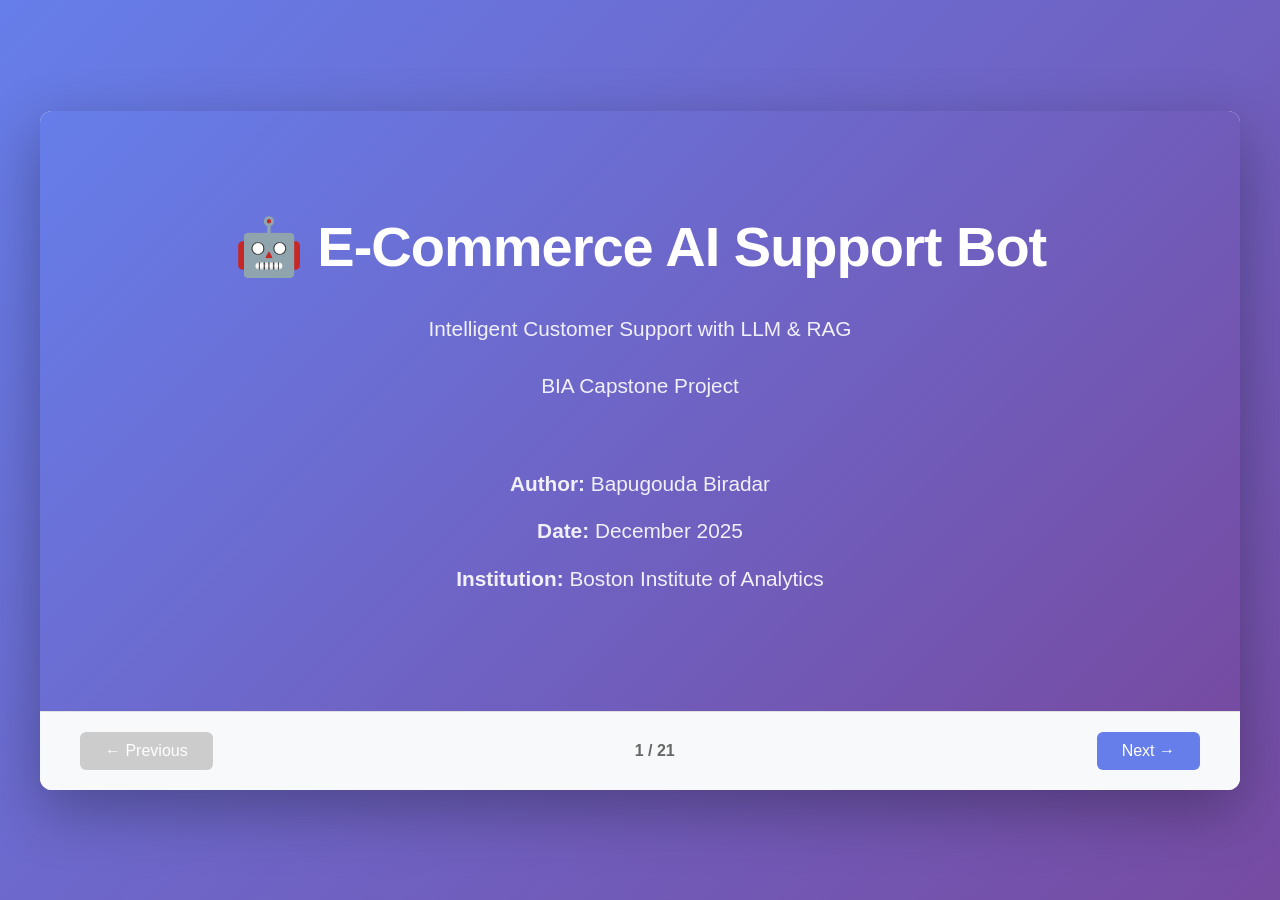
<file: E-Commerce-AI-Presentation/E-Commerce-AI-Chatbot-Presentation.html>
<!DOCTYPE html>
<html lang="en">
  <head>
    <meta charset="UTF-8" />
    <meta name="viewport" content="width=device-width, initial-scale=1.0" />
    <title>E-Commerce AI Support Bot - Capstone Project</title>
    <style>
      * {
        margin: 0;
        padding: 0;
        box-sizing: border-box;
      }

      body {
        font-family: "Segoe UI", Tahoma, Geneva, Verdana, sans-serif;
        background: linear-gradient(135deg, #667eea 0%, #764ba2 100%);
        min-height: 100vh;
        display: flex;
        align-items: center;
        justify-content: center;
        padding: 20px;
      }

      .presentation-container {
        width: 100%;
        max-width: 1200px;
        background: white;
        border-radius: 12px;
        box-shadow: 0 20px 60px rgba(0, 0, 0, 0.3);
        overflow: hidden;
      }

      .slide {
        display: none;
        padding: 60px 80px;
        min-height: 600px;
        background: white;
        animation: fadeIn 0.5s ease-in;
      }

      .slide.active {
        display: flex;
        flex-direction: column;
        justify-content: center;
      }

      @keyframes fadeIn {
        from {
          opacity: 0;
        }
        to {
          opacity: 1;
        }
      }

      /* Slide Themes */
      .slide.title-slide {
        background: linear-gradient(135deg, #667eea 0%, #764ba2 100%);
        color: white;
        justify-content: center;
        align-items: center;
        text-align: center;
      }

      .slide.content-slide {
        background: white;
        color: #333;
      }

      .slide.highlight-slide {
        background: linear-gradient(135deg, #f093fb 0%, #f5576c 100%);
        color: white;
      }

      /* Typography */
      h1 {
        font-size: 3.5rem;
        font-weight: 700;
        margin-bottom: 20px;
        letter-spacing: -1px;
      }

      h2 {
        font-size: 2.5rem;
        font-weight: 700;
        margin-bottom: 30px;
        color: #667eea;
      }

      .slide.title-slide h2 {
        color: white;
        font-size: 2rem;
        font-weight: 300;
      }

      h3 {
        font-size: 1.5rem;
        font-weight: 600;
        margin-top: 25px;
        margin-bottom: 15px;
        color: #667eea;
      }

      p {
        font-size: 1.1rem;
        line-height: 1.8;
        margin-bottom: 15px;
        color: #555;
      }

      .slide.title-slide p {
        color: rgba(255, 255, 255, 0.9);
        font-size: 1.3rem;
        margin: 10px 0;
      }

      .subtitle {
        font-size: 1.3rem;
        font-weight: 300;
        color: rgba(255, 255, 255, 0.9);
        margin-bottom: 10px;
      }

      .date-author {
        font-size: 1rem;
        color: rgba(255, 255, 255, 0.8);
        margin-top: 40px;
      }

      /* Lists */
      ul {
        margin-left: 30px;
        margin-bottom: 20px;
      }

      li {
        margin-bottom: 12px;
        font-size: 1.1rem;
        color: #555;
      }

      li:before {
        content: "▸ ";
        color: #667eea;
        font-weight: bold;
        margin-right: 10px;
      }

      /* Cards and Sections */
      .feature-grid {
        display: grid;
        grid-template-columns: 1fr 1fr;
        gap: 25px;
        margin: 30px 0;
      }

      .feature-card {
        background: #f8f9fa;
        border-left: 4px solid #667eea;
        padding: 20px;
        border-radius: 8px;
        transition: transform 0.3s ease;
      }

      .feature-card:hover {
        transform: translateY(-5px);
      }

      .feature-card h4 {
        color: #667eea;
        font-size: 1.2rem;
        margin-bottom: 10px;
      }

      .feature-card p {
        font-size: 1rem;
        color: #666;
      }

      /* Technology Stack */
      .tech-stack {
        display: grid;
        grid-template-columns: repeat(3, 1fr);
        gap: 15px;
        margin: 30px 0;
      }

      .tech-badge {
        background: linear-gradient(135deg, #667eea 0%, #764ba2 100%);
        color: white;
        padding: 12px 15px;
        border-radius: 6px;
        text-align: center;
        font-weight: 600;
        font-size: 0.95rem;
      }

      /* Architecture Sections */
      .architecture-box {
        background: #f0f4ff;
        border: 2px solid #667eea;
        border-radius: 8px;
        padding: 20px;
        margin: 15px 0;
      }

      .architecture-box h4 {
        color: #667eea;
        margin-bottom: 10px;
        font-size: 1.1rem;
      }

      /* Controls */
      .controls {
        display: flex;
        justify-content: space-between;
        align-items: center;
        padding: 20px 40px;
        background: #f8f9fa;
        border-top: 1px solid #e0e0e0;
      }

      button {
        background: #667eea;
        color: white;
        border: none;
        padding: 10px 25px;
        border-radius: 6px;
        font-size: 1rem;
        cursor: pointer;
        transition: background 0.3s ease;
      }

      button:hover {
        background: #5568d3;
      }

      button:disabled {
        background: #ccc;
        cursor: not-allowed;
      }

      .slide-counter {
        font-size: 1rem;
        color: #666;
        font-weight: 600;
      }

      /* Tables */
      table {
        width: 100%;
        border-collapse: collapse;
        margin: 20px 0;
        background: white;
      }

      th {
        background: #667eea;
        color: white;
        padding: 12px;
        text-align: left;
        font-weight: 600;
      }

      td {
        padding: 12px;
        border-bottom: 1px solid #e0e0e0;
        font-size: 0.95rem;
      }

      tr:nth-child(even) {
        background: #f8f9fa;
      }

      /* Highlights */
      .highlight {
        background: #fff3cd;
        padding: 20px;
        border-left: 4px solid #ffc107;
        border-radius: 4px;
        margin: 20px 0;
      }

      .success {
        color: #28a745;
        font-weight: 600;
      }

      .icon {
        font-size: 2rem;
        margin-right: 10px;
      }

      /* Images */
      .slide img {
        max-width: 100%;
        max-height: 400px;
        margin: 20px auto;
        border-radius: 8px;
        box-shadow: 0 5px 15px rgba(0, 0, 0, 0.1);
      }

      .image-caption {
        text-align: center;
        font-size: 0.9rem;
        color: #999;
        margin-top: 10px;
      }

      /* Print Styles */
      @media print {
        body {
          background: white;
        }
        .presentation-container {
          box-shadow: none;
        }
        .controls {
          display: none;
        }
      }

      .metric {
        display: inline-block;
        background: #667eea;
        color: white;
        padding: 15px 25px;
        border-radius: 8px;
        margin: 10px 10px 10px 0;
        font-weight: 600;
      }
    </style>
  </head>
  <body>
    <div class="presentation-container">
      <!-- Slide 1: Title Slide -->
      <div class="slide title-slide active">
        <h1>🤖 E-Commerce AI Support Bot</h1>
        <p class="subtitle">Intelligent Customer Support with LLM & RAG</p>
        <p class="subtitle">BIA Capstone Project</p>
        <div class="date-author">
          <p><strong>Author:</strong> Bapugouda Biradar</p>
          <p><strong>Date:</strong> December 2025</p>
          <p><strong>Institution:</strong> Boston Institute of Analytics</p>
        </div>
      </div>

      <!-- Slide 2: Agenda -->
      <div class="slide content-slide">
        <h2>Agenda</h2>
        <div style="font-size: 1.2rem; line-height: 2.5; margin-top: 40px">
          <p><strong>1.</strong> Problem Statement & Motivation</p>
          <p><strong>2.</strong> Project Objectives & Scope</p>
          <p><strong>3.</strong> System Architecture Overview</p>
          <p><strong>4.</strong> Technical Implementation</p>
          <p><strong>5.</strong> Key Components & Technology Stack</p>
          <p><strong>6.</strong> System Design & Data Flow</p>
          <p><strong>7.</strong> Features & Capabilities</p>
          <p><strong>8.</strong> Testing & Results</p>
          <p><strong>9.</strong> Future Enhancements</p>
        </div>
      </div>

      <!-- Slide 3: Problem Statement -->
      <div class="slide content-slide">
        <h2>🎯 Problem Statement</h2>
        <div class="feature-grid">
          <div class="feature-card">
            <h4>❌ Current Challenges</h4>
            <ul style="margin-top: 15px">
              <li>High operational costs of manual support</li>
              <li>Longer response times during peak hours</li>
              <li>Inconsistent response quality</li>
              <li>Limited availability (24/5 only)</li>
            </ul>
          </div>
          <div class="feature-card">
            <h4>Solution Opportunity</h4>
            <ul style="margin-top: 15px">
              <li>Automated, intelligent support assistant</li>
              <li>Instant responses to routine queries</li>
              <li>Consistent, accurate information</li>
              <li>24/7 availability & scalability</li>
            </ul>
          </div>
        </div>
        <p style="margin-top: 30px">
          <strong>Goal:</strong> Build an AI-powered chatbot that handles common
          e-commerce queries instantly and escalates complex issues to human
          agents.
        </p>
      </div>

      <!-- Slide 4: Project Objectives -->
      <div class="slide content-slide">
        <h2>🎓 Project Objectives</h2>
        <p style="font-size: 1.1rem; margin-bottom: 25px">The chatbot must:</p>
        <ul>
          <li>
            <strong>Understand natural language</strong> - Process customer
            queries in conversational English
          </li>
          <li>
            <strong>Handle core e-commerce tasks</strong> - Orders, returns,
            refunds, payments, products
          </li>
          <li>
            <strong>Use RAG architecture</strong> - Retrieve relevant knowledge
            and generate contextual answers
          </li>
          <li>
            <strong>Provide accurate responses</strong> - Use mock backend tools
            for transactional operations
          </li>
          <li>
            <strong>Maintain context</strong> - Remember conversation history
            within session
          </li>
          <li>
            <strong>Escalate intelligently</strong> - Identify critical issues
            and route to human support
          </li>
          <li>
            <strong>Demonstrate best practices</strong> - Modular code, clear
            documentation, clean architecture
          </li>
        </ul>
      </div>

      <!-- Slide 5: Scope Definition -->
      <div class="slide content-slide">
        <h2>📊 Project Scope</h2>
        <div
          style="
            display: grid;
            grid-template-columns: 1fr 1fr;
            gap: 30px;
            margin-top: 30px;
          "
        >
          <div>
            <h3 style="color: #28a745; font-size: 1.3rem">In Scope</h3>
            <ul>
              <li>Order tracking & status</li>
              <li>Returns & exchanges</li>
              <li>Refund policy clarification</li>
              <li>Payment issue handling</li>
              <li>Product information (RAG)</li>
              <li>Web chat interface</li>
              <li>English language support</li>
            </ul>
          </div>
          <div>
            <h3 style="color: #dc3545; font-size: 1.3rem">❌ Out of Scope</h3>
            <ul>
              <li>Real payment gateway integration</li>
              <li>Live logistics API</li>
              <li>User authentication</li>
              <li>Multi-language support</li>
              <li>Persistent data storage</li>
              <li>Production deployment</li>
            </ul>
          </div>
        </div>
      </div>

      <!-- Slide 6: System Architecture -->
      <div class="slide content-slide">
        <h2>🏗️ System Architecture</h2>
        <p style="font-size: 1.1rem; margin-bottom: 25px">
          <strong>Three-Layer Architecture:</strong>
        </p>
        <div class="architecture-box">
          <h4>1️⃣ Frontend Layer (Presentation)</h4>
          <p>
            HTML5/CSS3/JavaScript chat widget with real-time messaging,
            quick-action buttons, and user-friendly interface
          </p>
        </div>
        <div class="architecture-box">
          <h4>2️⃣ Backend Layer (Application)</h4>
          <p>
            Flask REST API that handles HTTP requests, CORS, session management,
            and routes queries to the AI layer
          </p>
        </div>
        <div class="architecture-box">
          <h4>3️⃣ AI & Data Layer (Intelligence)</h4>
          <p>
            LLM (FLAN-T5), RAG pipeline (embeddings + FAISS), agent router
            (intent classification), and mock tools (order, payment, refund)
          </p>
        </div>
      </div>

      <!-- Slide 7: Technical Stack -->
      <div class="slide content-slide">
        <h2>💻 Technology Stack</h2>
        <div style="margin-top: 30px">
          <h3 style="color: #667eea; font-size: 1.3rem">Core Technologies</h3>
          <div class="tech-stack">
            <div class="tech-badge">🐍 Python 3.9+</div>
            <div class="tech-badge">⚡ Flask 3.1.2</div>
            <div class="tech-badge">🧠 FLAN-T5 (HF)</div>
            <div class="tech-badge">📝 LangChain 1.2.0</div>
            <div class="tech-badge">🔍 FAISS Vector Store</div>
            <div class="tech-badge">🎯 Sentence-Transformers</div>
            <div class="tech-badge">🔗 Transformers 4.38.2</div>
            <div class="tech-badge">💾 NumPy & Scikit-Learn</div>
            <div class="tech-badge">🎨 HTML5/CSS3/JavaScript</div>
          </div>
        </div>
      </div>

      <!-- Slide 8: Key Components -->
      <div class="slide content-slide">
        <h2>🔧 Key Modules & Components</h2>
        <table>
          <thead>
            <tr>
              <th>Component</th>
              <th>Technology</th>
              <th>Responsibility</th>
            </tr>
          </thead>
          <tbody>
            <tr>
              <td><strong>app.py</strong></td>
              <td>Flask</td>
              <td>REST API endpoints, request handling, CORS</td>
            </tr>
            <tr>
              <td><strong>agent_router.py</strong></td>
              <td>LangChain</td>
              <td>Intent detection, routing, conversation memory</td>
            </tr>
            <tr>
              <td><strong>vectorstore.py</strong></td>
              <td>FAISS</td>
              <td>Vector search, document retrieval</td>
            </tr>
            <tr>
              <td><strong>embeddings.py</strong></td>
              <td>Sentence-BERT</td>
              <td>Query/document encoding to vectors</td>
            </tr>
            <tr>
              <td><strong>llm_loader.py</strong></td>
              <td>HuggingFace</td>
              <td>LLM initialization, text generation</td>
            </tr>
            <tr>
              <td><strong>mock_tools.py</strong></td>
              <td>Python</td>
              <td>Simulate order, payment, refund operations</td>
            </tr>
            <tr>
              <td><strong>index.html</strong></td>
              <td>HTML5/JS</td>
              <td>Chat interface, real-time messaging</td>
            </tr>
          </tbody>
        </table>
      </div>

      <!-- Slide 9: Intent Classification & Routing -->
      <div class="slide content-slide">
        <h2>🧭 Intent Classification & Routing</h2>
        <p style="margin-bottom: 25px">
          <strong>How queries are processed:</strong>
        </p>
        <div class="feature-grid" style="grid-template-columns: 1fr">
          <div class="feature-card">
            <h4>1. Intent Detection</h4>
            <p>
              Keyword pattern matching to classify query intent (greeting, order
              tracking, payment, refund, FAQ, escalation)
            </p>
          </div>
          <div class="feature-card">
            <h4>2. Entity Extraction</h4>
            <p>
              Extract Order IDs, product names, issues from user text for
              accurate processing
            </p>
          </div>
          <div class="feature-card">
            <h4>3. Tool Selection & Execution</h4>
            <p>
              Route to appropriate tool: mock_tools (orders, payments) OR RAG QA
              chain (FAQs, policies)
            </p>
          </div>
          <div class="feature-card">
            <h4>4. Response Generation</h4>
            <p>
              Tool result + conversation context → FLAN-T5 generates natural,
              coherent response
            </p>
          </div>
        </div>
      </div>

      <!-- Slide 10: RAG Architecture -->
      <div class="slide content-slide">
        <h2>📚 RAG (Retrieval-Augmented Generation) Pipeline</h2>
        <p style="margin-bottom: 25px">
          <strong>How the system answers FAQ & Policy questions:</strong>
        </p>
        <ol style="margin-left: 40px; font-size: 1.1rem; line-height: 2.2">
          <li>
            <strong>Knowledge Base (50+ documents)</strong> - FAQs, policies,
            shipping info, product details
          </li>
          <li>
            <strong>Embedding Generation</strong> - Documents & queries
            converted to vectors using Sentence-BERT
          </li>
          <li>
            <strong>Vector Search (FAISS)</strong> - Find top-5 most relevant
            documents for user query
          </li>
          <li>
            <strong>Context Building</strong> - Combine retrieved documents +
            query + conversation history
          </li>
          <li>
            <strong>LLM Generation</strong> - FLAN-T5 synthesizes final answer
            from context + system prompt
          </li>
          <li>
            <strong>Response Delivery</strong> - Natural, contextual answer sent
            back to user via API
          </li>
        </ol>
        <p style="margin-top: 25px; color: #667eea; font-weight: 600">
          ✨ Result: Accurate answers grounded in company knowledge, not
          hallucinations!
        </p>
      </div>

      <!-- Slide 11: Data Flow Diagram -->
      <div class="slide content-slide">
        <h2>Complete Data Flow</h2>
        <div
          style="
            background: #f8f9fa;
            padding: 25px;
            border-radius: 8px;
            margin-top: 25px;
            font-size: 1rem;
            line-height: 2;
          "
        >
          <p>
            <strong>1. User Input</strong> → Chat widget sends query via AJAX to
            <code>/chat</code> endpoint
          </p>
          <p>
            <strong>2. Backend Processing</strong> → Flask receives JSON,
            validates input, calls agent router
          </p>
          <p>
            <strong>3. Intent Analysis</strong> → Classify query type (order,
            payment, RAG, escalation)
          </p>
          <p>
            <strong>4a. Tool Path</strong> → If order/payment: extract order ID
            → call mock_tools → get result
          </p>
          <p>
            <strong>4b. RAG Path</strong> → If FAQ: query → embeddings → FAISS
            search → retrieve top-5 docs → FLAN-T5 + context → generate answer
          </p>
          <p>
            <strong>5. Memory Update</strong> → Store query & response in
            ConversationBufferMemory
          </p>
          <p>
            <strong>6. Response Delivery</strong> → Return JSON with bot
            response to frontend
          </p>
          <p>
            <strong>7. UI Update</strong> → Chat widget appends message bubble,
            displays typing indicator, handles feedback
          </p>
        </div>
      </div>

      <!-- Slide 12: Core Features -->
      <div class="slide content-slide">
        <h2>⭐ Core Features & Capabilities</h2>
        <div
          style="
            display: grid;
            grid-template-columns: 1fr 1fr;
            gap: 20px;
            margin-top: 25px;
          "
        >
          <div class="feature-card">
            <h4>📦 Order Tracking</h4>
            <p>
              Extract order ID, lookup mock database, return status
              (Pending/Shipped/Delivered) with dates
            </p>
          </div>
          <div class="feature-card">
            <h4>Return/Exchange</h4>
            <p>
              Validate eligibility, create return request, generate ID, provide
              next steps
            </p>
          </div>
          <div class="feature-card">
            <h4>Refund Policy</h4>
            <p>
              Explain timelines and rules using knowledge base (RAG retrieval)
            </p>
          </div>
          <div class="feature-card">
            <h4>💳 Payment Issues</h4>
            <p>
              Handle failures and double charges with guidance and escalation
              info
            </p>
          </div>
          <div class="feature-card">
            <h4>Discounts & Coupons</h4>
            <p>
              Answer questions about offers and discounts from knowledge base
            </p>
          </div>
          <div class="feature-card">
            <h4>📱 Multi-turn Memory</h4>
            <p>
              Remember previous messages in conversation for context-aware
              responses
            </p>
          </div>
          <div class="feature-card">
            <h4>🚨 Escalation</h4>
            <p>
              Detect critical issues (missing items, repeated failures) and
              escalate to human support
            </p>
          </div>
          <div class="feature-card">
            <h4>❌ Error Handling</h4>
            <p>
              Gracefully handle invalid inputs, missing data, internal errors
            </p>
          </div>
        </div>
      </div>

      <!-- Slide 13: API Endpoints -->
      <div class="slide content-slide">
        <h2>🔌 REST API Endpoints</h2>
        <table>
          <thead>
            <tr>
              <th>Endpoint</th>
              <th>Method</th>
              <th>Purpose</th>
            </tr>
          </thead>
          <tbody>
            <tr>
              <td><code>/</code></td>
              <td>GET</td>
              <td>Serve the chat UI (index.html)</td>
            </tr>
            <tr>
              <td><code>/chat</code></td>
              <td>POST</td>
              <td>
                Main chatbot endpoint - accepts JSON query, returns response
              </td>
            </tr>
            <tr>
              <td><code>/api/order-status</code></td>
              <td>GET</td>
              <td>Direct order status lookup API</td>
            </tr>
            <tr>
              <td><code>/api/create-return</code></td>
              <td>POST</td>
              <td>Create return/exchange request API</td>
            </tr>
            <tr>
              <td><code>/api/refund-policy</code></td>
              <td>GET</td>
              <td>Get refund policy details API</td>
            </tr>
            <tr>
              <td><code>/api/feedback</code></td>
              <td>POST</td>
              <td>Log user feedback for bot response quality</td>
            </tr>
          </tbody>
        </table>
      </div>

      <!-- Slide 14: Test Cases & Validation -->
      <div class="slide content-slide">
        <h2>Test Cases & Validation</h2>
        <p style="font-size: 1.1rem; margin-bottom: 20px">
          <strong>Sample test scenarios verified:</strong>
        </p>
        <table>
          <thead>
            <tr>
              <th>Test Case</th>
              <th>Input Example</th>
              <th>Expected Output</th>
            </tr>
          </thead>
          <tbody>
            <tr>
              <td>Greeting</td>
              <td>"Hi"</td>
              <td>Bot introduces itself and capabilities</td>
            </tr>
            <tr>
              <td>Order Status</td>
              <td>"Where is ORD123?"</td>
              <td>Shows status, dates, explanation</td>
            </tr>
            <tr>
              <td>Return Request</td>
              <td>"Return ORD789"</td>
              <td>Creates return ID, provides next steps</td>
            </tr>
            <tr>
              <td>Refund Policy</td>
              <td>"Tell me refund policy"</td>
              <td>Policy details from RAG knowledge base</td>
            </tr>
            <tr>
              <td>Payment Issue</td>
              <td>"Payment failed"</td>
              <td>Guidance + support contact info</td>
            </tr>
            <tr>
              <td>Out of Scope</td>
              <td>"Explain Python"</td>
              <td>Polite refusal, explains scope</td>
            </tr>
          </tbody>
        </table>
      </div>

      <!-- Slide 15: Evaluation Criteria Met -->
      <div class="slide highlight-slide">
        <h2>🏆 Evaluation Criteria - All Met</h2>
        <div
          style="
            display: grid;
            grid-template-columns: 1fr 1fr;
            gap: 20px;
            margin-top: 30px;
          "
        >
          <div
            style="
              background: rgba(255, 255, 255, 0.1);
              padding: 20px;
              border-radius: 8px;
            "
          >
            <h3 style="color: white; margin-top: 0">Technical Excellence</h3>
            <ul style="color: white">
              <li>LLM + RAG integration</li>
              <li>Tool calling & routing</li>
              <li>Clean code architecture</li>
              <li>Proper error handling</li>
            </ul>
          </div>
          <div
            style="
              background: rgba(255, 255, 255, 0.1);
              padding: 20px;
              border-radius: 8px;
            "
          >
            <h3 style="color: white; margin-top: 0">Problem Solving</h3>
            <ul style="color: white">
              <li>Clear problem definition</li>
              <li>Practical solution</li>
              <li>Real e-commerce use case</li>
              <li>Scalable design</li>
            </ul>
          </div>
          <div
            style="
              background: rgba(255, 255, 255, 0.1);
              padding: 20px;
              border-radius: 8px;
            "
          >
            <h3 style="color: white; margin-top: 0">Safety & Quality</h3>
            <ul style="color: white">
              <li>Input validation</li>
              <li>No hallucinations (RAG grounded)</li>
              <li>Honest uncertainty</li>
              <li>Graceful escalation</li>
            </ul>
          </div>
          <div
            style="
              background: rgba(255, 255, 255, 0.1);
              padding: 20px;
              border-radius: 8px;
            "
          >
            <h3 style="color: white; margin-top: 0">Presentation</h3>
            <ul style="color: white">
              <li>Clear documentation</li>
              <li>Live demo ready</li>
              <li>Test scenarios</li>
              <li>Conversation logs</li>
            </ul>
          </div>
        </div>
      </div>

      <!-- Slide 16: Limitations -->
      <div class="slide content-slide">
        <h2>⚠️ Current Limitations</h2>
        <div
          style="
            display: grid;
            grid-template-columns: 1fr 1fr;
            gap: 25px;
            margin-top: 30px;
          "
        >
          <div>
            <h3 style="color: #dc3545; font-size: 1.3rem">Limitations</h3>
            <ul>
              <li>Uses mock data (no real DB)</li>
              <li>English-only responses</li>
              <li>Keyword-based intent (not ML classifier)</li>
              <li>In-memory storage (not persistent)</li>
              <li>CPU-only deployment</li>
              <li>Single session context</li>
            </ul>
          </div>
          <div>
            <h3 style="color: #28a745; font-size: 1.3rem">Why It Works</h3>
            <ul>
              <li>Perfect for demonstration & testing</li>
              <li>Easy to replace mock with real APIs</li>
              <li>Keyword patterns are effective for e-commerce</li>
              <li>Fine for local development</li>
              <li>Shows end-to-end architecture</li>
              <li>Scalable design (no fundamental issues)</li>
            </ul>
          </div>
        </div>
      </div>

      <!-- Slide 17: Future Enhancements -->
      <div class="slide content-slide">
        <h2>🚀 Future Enhancements & Scale-Up</h2>
        <div style="margin-top: 30px">
          <h3 style="color: #667eea; font-size: 1.3rem">
            Phase 2 - Production Ready
          </h3>
          <ul style="margin-bottom: 25px">
            <li>
              <strong>Real Database:</strong> Connect to actual order management
              system (SQL/NoSQL)
            </li>
            <li>
              <strong>API Integration:</strong> Live payment gateways, logistics
              APIs
            </li>
            <li>
              <strong>ML Intent Classifier:</strong> Replace keywords with
              trained deep learning model
            </li>
            <li>
              <strong>Persistent Vector Store:</strong> Use Pinecone/Weaviate
              instead of FAISS
            </li>
            <li>
              <strong>Authentication:</strong> Add user login, session
              management, personalization
            </li>
          </ul>

          <h3 style="color: #667eea; font-size: 1.3rem">
            Phase 3 - Enterprise Scale
          </h3>
          <ul>
            <li>
              <strong>Multi-language:</strong> Support Hindi, Kannada, Spanish
              (translate queries → route)
            </li>
            <li>
              <strong>Voice Interface:</strong> Integrate Twilio/LiveKit for
              phone support
            </li>
            <li>
              <strong>Advanced Analytics:</strong> Conversation logging,
              sentiment analysis, quality metrics
            </li>
            <li>
              <strong>Better LLM:</strong> Use Claude/GPT-4 API for better
              reasoning
            </li>
            <li>
              <strong>Cloud Deployment:</strong> AWS Lambda, Google Cloud Run,
              Kubernetes
            </li>
            <li>
              <strong>Monitoring:</strong> Logging, error tracking, performance
              metrics
            </li>
          </ul>
        </div>
      </div>

      <!-- Slide 18: Live Demo Instructions -->
      <div class="slide content-slide">
        <h2>🎮 Live Demo - How to Run</h2>
        <div
          style="
            background: #f8f9fa;
            padding: 25px;
            border-radius: 8px;
            margin-top: 25px;
          "
        >
          <h3 style="color: #667eea; font-size: 1.2rem; margin-top: 0">
            Setup (One-time)
          </h3>
          <code
            style="
              display: block;
              background: white;
              padding: 15px;
              margin: 15px 0;
              border-left: 4px solid #667eea;
              font-family: 'Courier New', monospace;
            "
          >
            conda create -n ecommerce-genai python=3.9.13<br />
            conda activate ecommerce-genai<br />
            pip install -r requirements.txt
          </code>

          <h3 style="color: #667eea; font-size: 1.2rem">Run the Server</h3>
          <code
            style="
              display: block;
              background: white;
              padding: 15px;
              margin: 15px 0;
              border-left: 4px solid #667eea;
              font-family: 'Courier New', monospace;
            "
          >
            python -m backend.app
          </code>

          <h3 style="color: #667eea; font-size: 1.2rem">
            Access the Chat Interface
          </h3>
          <p style="margin: 15px 0">
            <strong>URL:</strong> <code>http://127.0.0.1:5000/</code>
          </p>

          <h3 style="color: #667eea; font-size: 1.2rem">Try These Prompts</h3>
          <ul style="margin-top: 15px">
            <li>"Hi, can you help me?"</li>
            <li>"Where is my order ORD123?"</li>
            <li>"I want to return ORD789"</li>
            <li>"What is your refund policy?"</li>
            <li>"My payment failed"</li>
          </ul>
        </div>
      </div>

      <!-- Slide 19: Summary & Key Takeaways -->
      <div class="slide content-slide">
        <h2>📝 Key Takeaways</h2>
        <div style="margin-top: 30px; font-size: 1.15rem; line-height: 2.5">
          <p>
            <span class="metric">1</span> <strong>Practical Solution</strong> -
            Solves real e-commerce problem with scalable architecture
          </p>
          <p>
            <span class="metric">2</span> <strong>Modern AI Stack</strong> - LLM
            + RAG + LangChain demonstrates cutting-edge NLP
          </p>
          <p>
            <span class="metric">3</span> <strong>Production Ready</strong> -
            Mock tools easily replaceable with real APIs
          </p>
          <p>
            <span class="metric">4</span> <strong>Smart Routing</strong> -
            Intelligent decision-making: tool calls vs RAG vs escalation
          </p>
          <p>
            <span class="metric">5</span> <strong>User-Centric</strong> - Clean
            UI, conversation memory, natural responses
          </p>
          <p>
            <span class="metric">6</span> <strong>Well-Engineered</strong> -
            Modular code, clear separation of concerns, documented
          </p>
          <p>
            <span class="metric">7</span> <strong>Extensible</strong> - Easy to
            add languages, APIs, features without architectural changes
          </p>
        </div>
      </div>

      <!-- Slide 20: Q&A -->
      <div class="slide title-slide">
        <h1>❓ Questions?</h1>
        <p class="subtitle">Thank you for your attention!</p>
        <div style="margin-top: 60px; font-size: 1.1rem; line-height: 2">
          <p><strong>📧 Email:</strong> bapugouda@example.com</p>
          <p>
            <strong>🔗 GitHub:</strong>
            github.com/Bapugouda-B/E-Commerce-AI-Support-Bot
          </p>
          <p><strong>📁 Project Files:</strong> Available upon request</p>
        </div>
      </div>

      <!-- Slide 21: Thank You -->
      <div
        class="slide title-slide"
        style="background: linear-gradient(135deg, #28a745 0%, #20c997 100%)"
      >
        <h1>🙏 Thank You!</h1>
        <p class="subtitle">E-Commerce AI Support Bot - BIA Capstone Project</p>
        <p style="margin-top: 50px; font-size: 1.1rem">
          Let's build the future of customer support with AI! 🚀
        </p>
      </div>

      <!-- Controls -->
      <div class="controls">
        <button id="prevBtn" onclick="changeSlide(-1)">← Previous</button>
        <span class="slide-counter"
          ><span id="currentSlide">1</span> /
          <span id="totalSlides">21</span></span
        >
        <button id="nextBtn" onclick="changeSlide(1)">Next →</button>
      </div>
    </div>

    <script>
      let currentSlide = 1;
      const totalSlides = document.querySelectorAll(".slide").length;
      document.getElementById("totalSlides").textContent = totalSlides;

      function showSlide(n) {
        const slides = document.querySelectorAll(".slide");

        if (n > totalSlides) currentSlide = totalSlides;
        if (n < 1) currentSlide = 1;

        slides.forEach((slide) => slide.classList.remove("active"));
        slides[currentSlide - 1].classList.add("active");

        document.getElementById("currentSlide").textContent = currentSlide;
        document.getElementById("prevBtn").disabled = currentSlide === 1;
        document.getElementById("nextBtn").disabled =
          currentSlide === totalSlides;
      }

      function changeSlide(n) {
        currentSlide += n;
        showSlide(currentSlide);
      }

      // Keyboard navigation
      document.addEventListener("keydown", (e) => {
        if (e.key === "ArrowRight") changeSlide(1);
        if (e.key === "ArrowLeft") changeSlide(-1);
      });

      showSlide(currentSlide);
    </script>
  </body>
</html>
</file>
